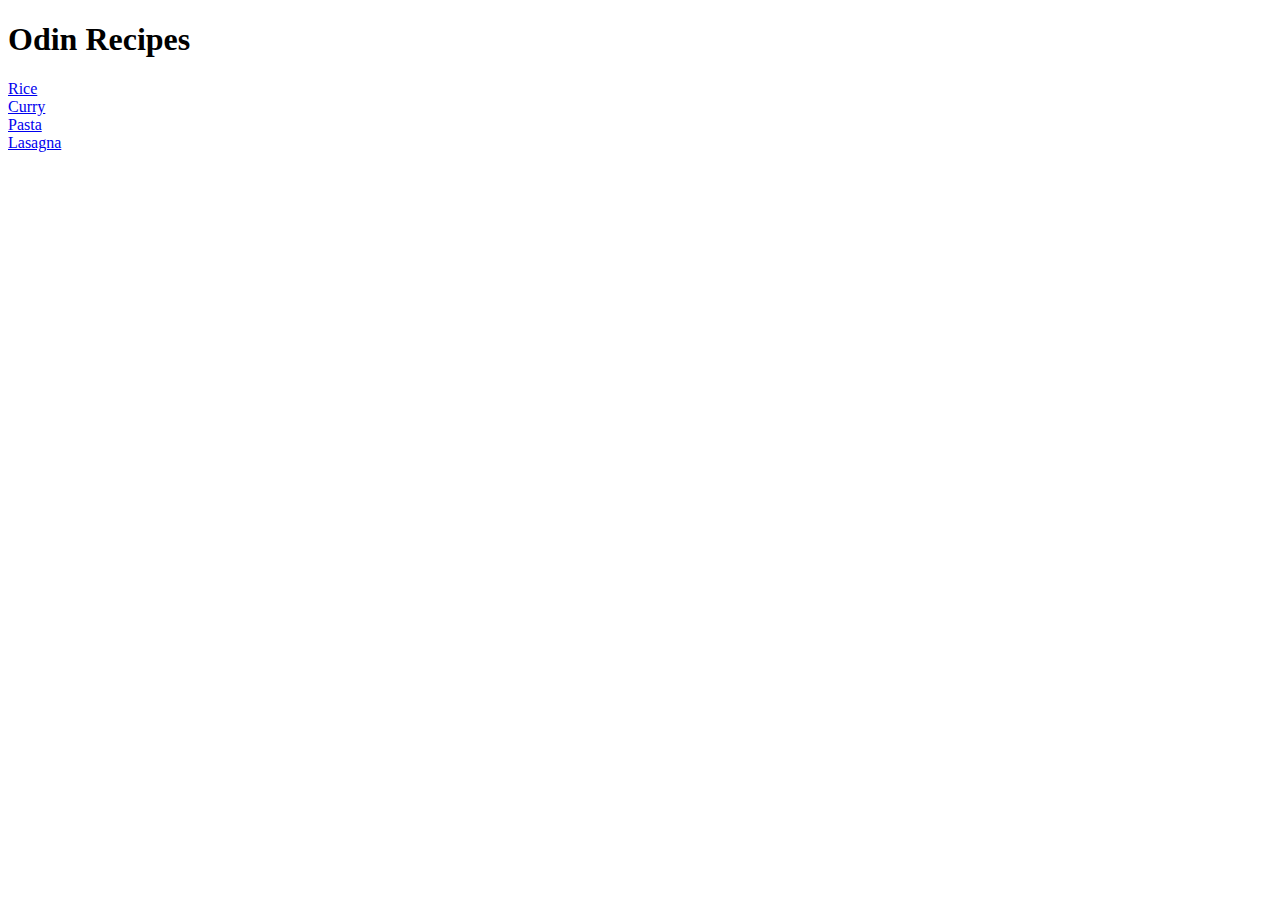
<file: index.html>
<!DOCTYPE html>
<html lang="en">
<head>
    <meta charset="UTF-8">
    <meta name="viewport" content="width=device-width, initial-scale=1.0">
    <title>Odin Recipes</title>
</head>
<body>
    <h1>Odin Recipes</h1>
    <a href="recipes/rice.html">Rice</a><br>
    <a href="recipes/curry.html">Curry</a><br>
    <a href="recipes/pasta.html">Pasta</a><br>
    <a href="recipes/lasagna.html">Lasagna</a>
</body>
</html>
</file>
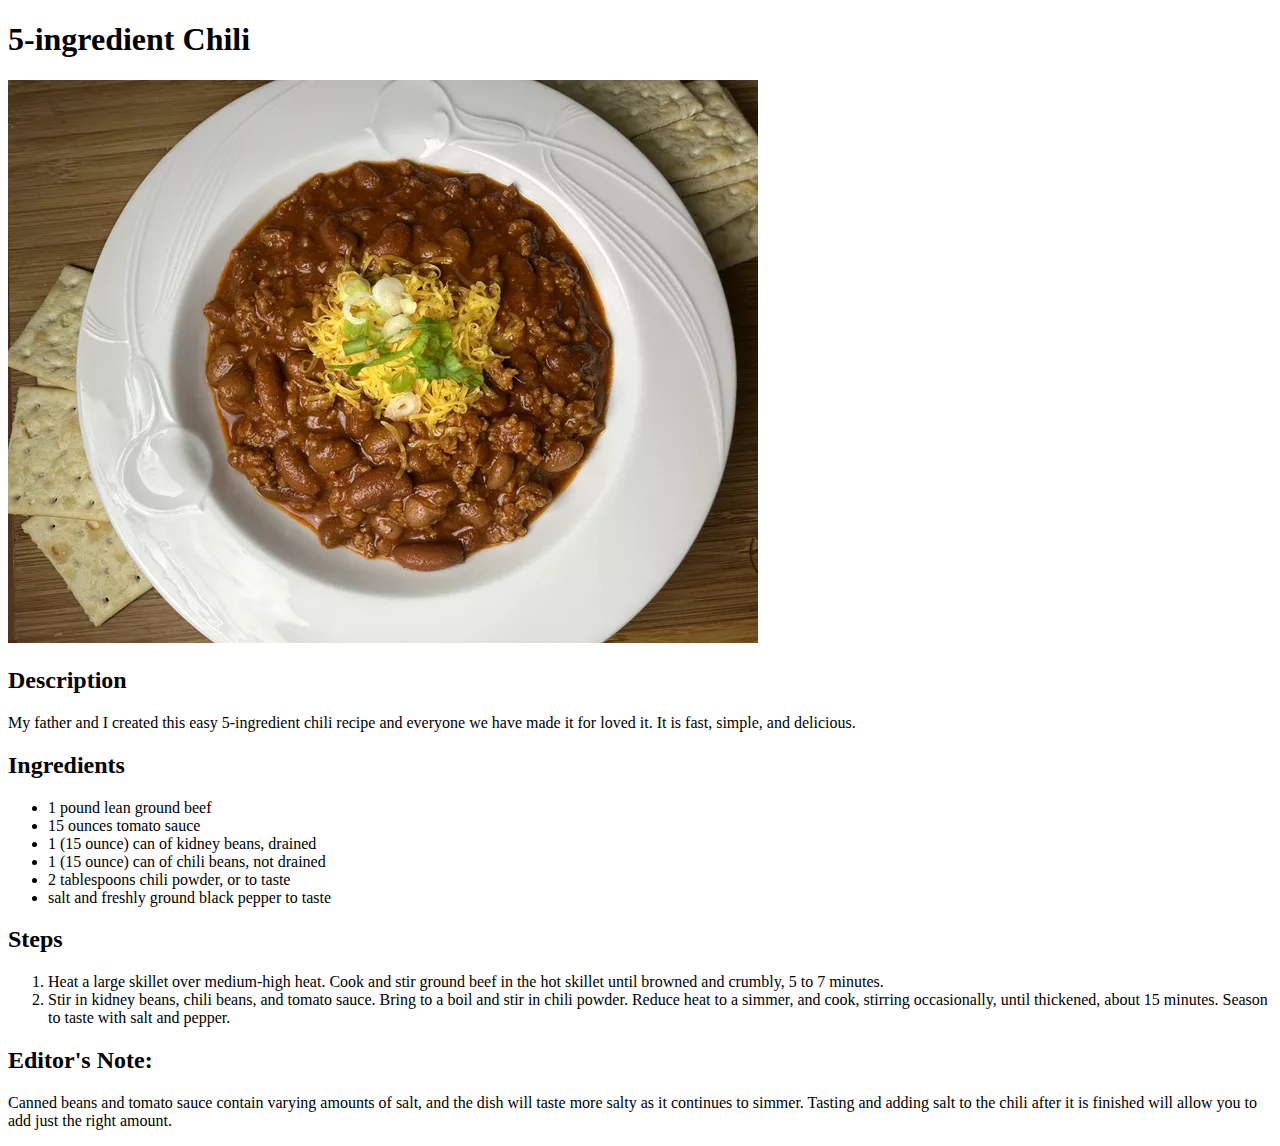
<file: recipes/chili.html>
<!DOCTYPE html>
<html lang="en">
<head>
    <meta charset="UTF-8">
    <meta name="viewport" content="width=device-width, initial-scale=1.0">
    <title>5-ingredient Chili</title>
</head>
<body>
    <h1>5-ingredient Chili</h1>
    <img src="/images/chili.webp" alt="chili">
    <h2>Description</h2>
    <p>My father and I created this easy 5-ingredient chili recipe and everyone we have made it for loved it. It is fast, simple, and delicious.</p>
    <h2>Ingredients</h2>
    <ul>
        <li>1 pound lean ground beef</li>
        <li>15 ounces tomato sauce</li>
        <li>1 (15 ounce) can of kidney beans, drained</li>
        <li>1 (15 ounce) can of chili beans, not drained</li>
        <li>2 tablespoons chili powder, or to taste</li>
        <li>salt and freshly ground black pepper to taste</li>
    </ul>
    <h2>Steps</h2>
    <ol>
        <li>Heat a large skillet over medium-high heat. Cook and stir ground beef  in the hot skillet until browned and crumbly, 5 to 7 minutes.</li>
        <li>Stir in kidney beans, chili beans, and tomato sauce. Bring to a boil and stir in chili powder. Reduce heat to a simmer, and cook, stirring occasionally, until thickened, about 15 minutes. Season to taste with salt and pepper.</li>
    </ol>
    <h2>Editor's Note:</h2>
    <p>Canned beans and tomato sauce contain varying amounts of salt, and the dish will taste more salty as it continues to simmer. Tasting and adding salt to the chili after it is finished will allow you to add just the right amount.</p>
</body>
</html>
</file>
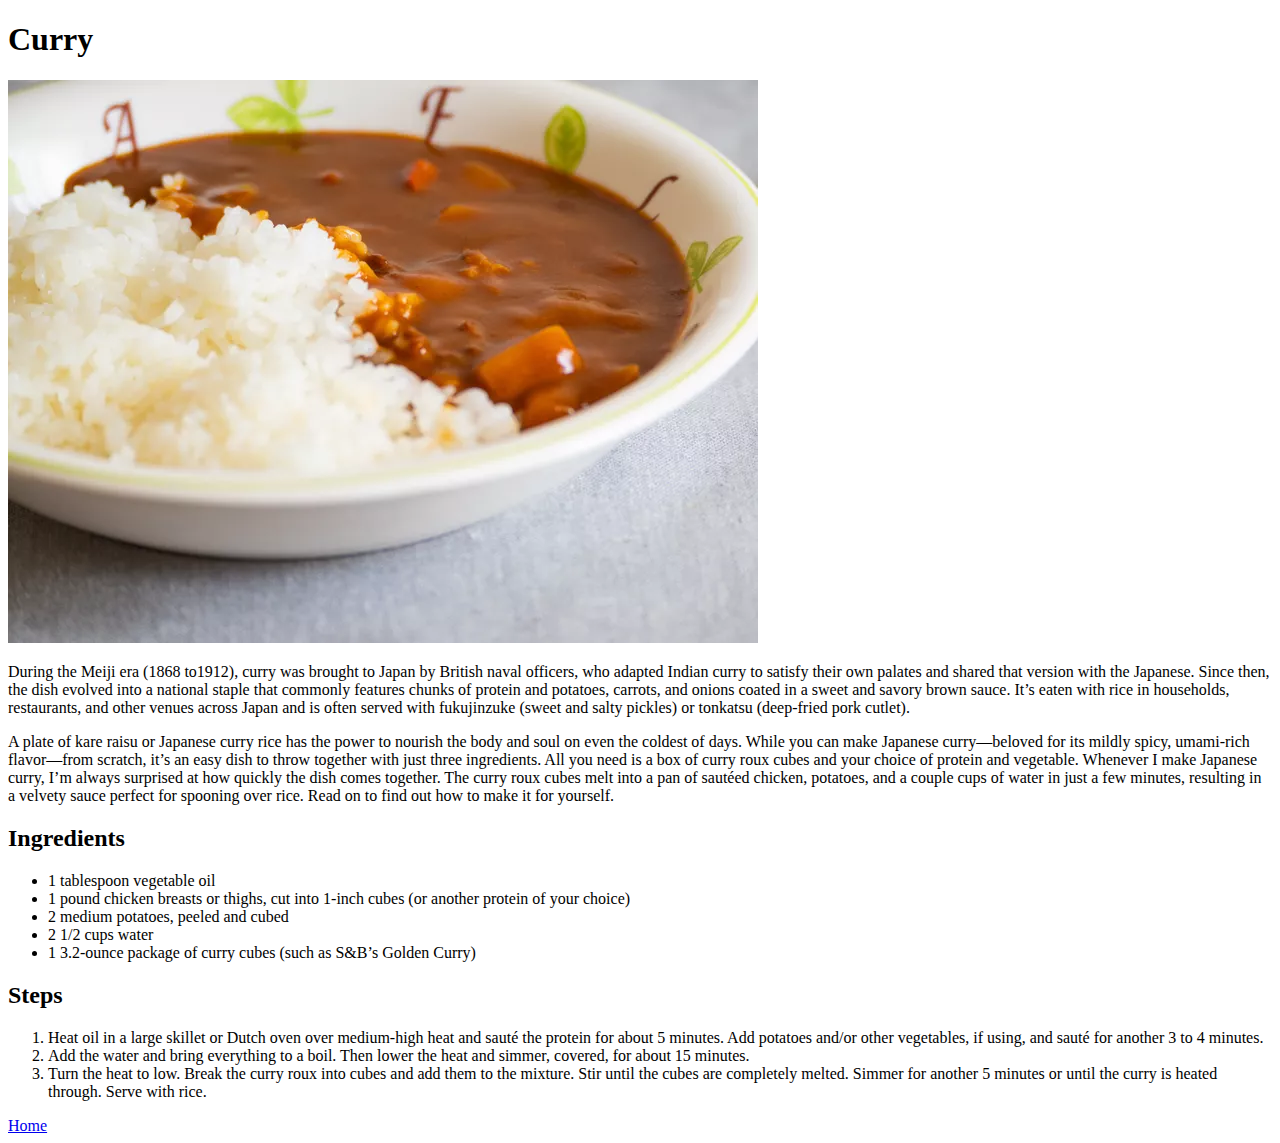
<file: recipes/curry.html>
<!DOCTYPE html>
<html lang="en">
<head>
    <meta charset="UTF-8">
    <meta name="viewport" content="width=device-width, initial-scale=1.0">
    <title>Curry</title>
</head>
<body>
    <h1>Curry</h1>
    <img src="../images/curry.png" alt="Curry">
    <p>During the Meiji era (1868 to1912), curry was brought to Japan by 
        British naval officers, who adapted Indian curry to satisfy their own 
        palates and shared that version with the Japanese. Since then, 
        the dish evolved into a national staple that commonly features chunks 
        of protein and potatoes, carrots, and onions coated in a sweet 
        and savory brown sauce. It’s eaten with rice in households, restaurants, 
        and other venues across Japan and is often served with 
        fukujinzuke (sweet and salty pickles) or tonkatsu (deep-fried pork cutlet).
    </p>

    <p>A plate of kare raisu or Japanese curry rice has the power 
        to nourish the body and soul on even the coldest of days. 
        While you can make Japanese curry—beloved for its mildly spicy, 
        umami-rich flavor—from scratch, it’s an easy dish to throw together with just three 
        ingredients. All you need is a box of curry roux cubes and your choice of protein and 
        vegetable. Whenever I make Japanese curry, I’m always surprised at how quickly the dish 
        comes together. The curry roux cubes melt into a pan of sautéed chicken, potatoes, 
        and a couple cups of water in just a few minutes, resulting in a velvety sauce 
        perfect for spooning over rice. Read on to find out how to make it for yourself.
    </p>
    <h2>Ingredients</h2>
    <ul>
        <li>1 tablespoon vegetable oil</li>
        <li>1 pound chicken breasts or thighs, cut into 1-inch cubes (or another protein of your choice)</li>
        <li>2 medium potatoes, peeled and cubed </li>
        <li>2 1/2 cups water</li>
        <li>1 3.2-ounce package of curry cubes (such as S&B’s Golden Curry)</li>
    </ul>
    <h2>Steps</h2>
    <ol>
        <li>Heat oil in a large skillet or Dutch oven over medium-high heat and sauté the protein for about 5 minutes. Add potatoes and/or other vegetables, if using, and sauté for another 3 to 4 minutes.</li>
        <li>Add the water and bring everything to a boil. Then lower the heat and simmer, covered, for about 15 minutes. </li>
        <li>Turn the heat to low. Break the curry roux into cubes and add them to the mixture. Stir until the cubes are completely melted. Simmer for another 5 minutes or until the curry is heated through. Serve with rice.</li>
    </ol>
    <a href="../index.html">Home</a>
</body>
</html>
</file>
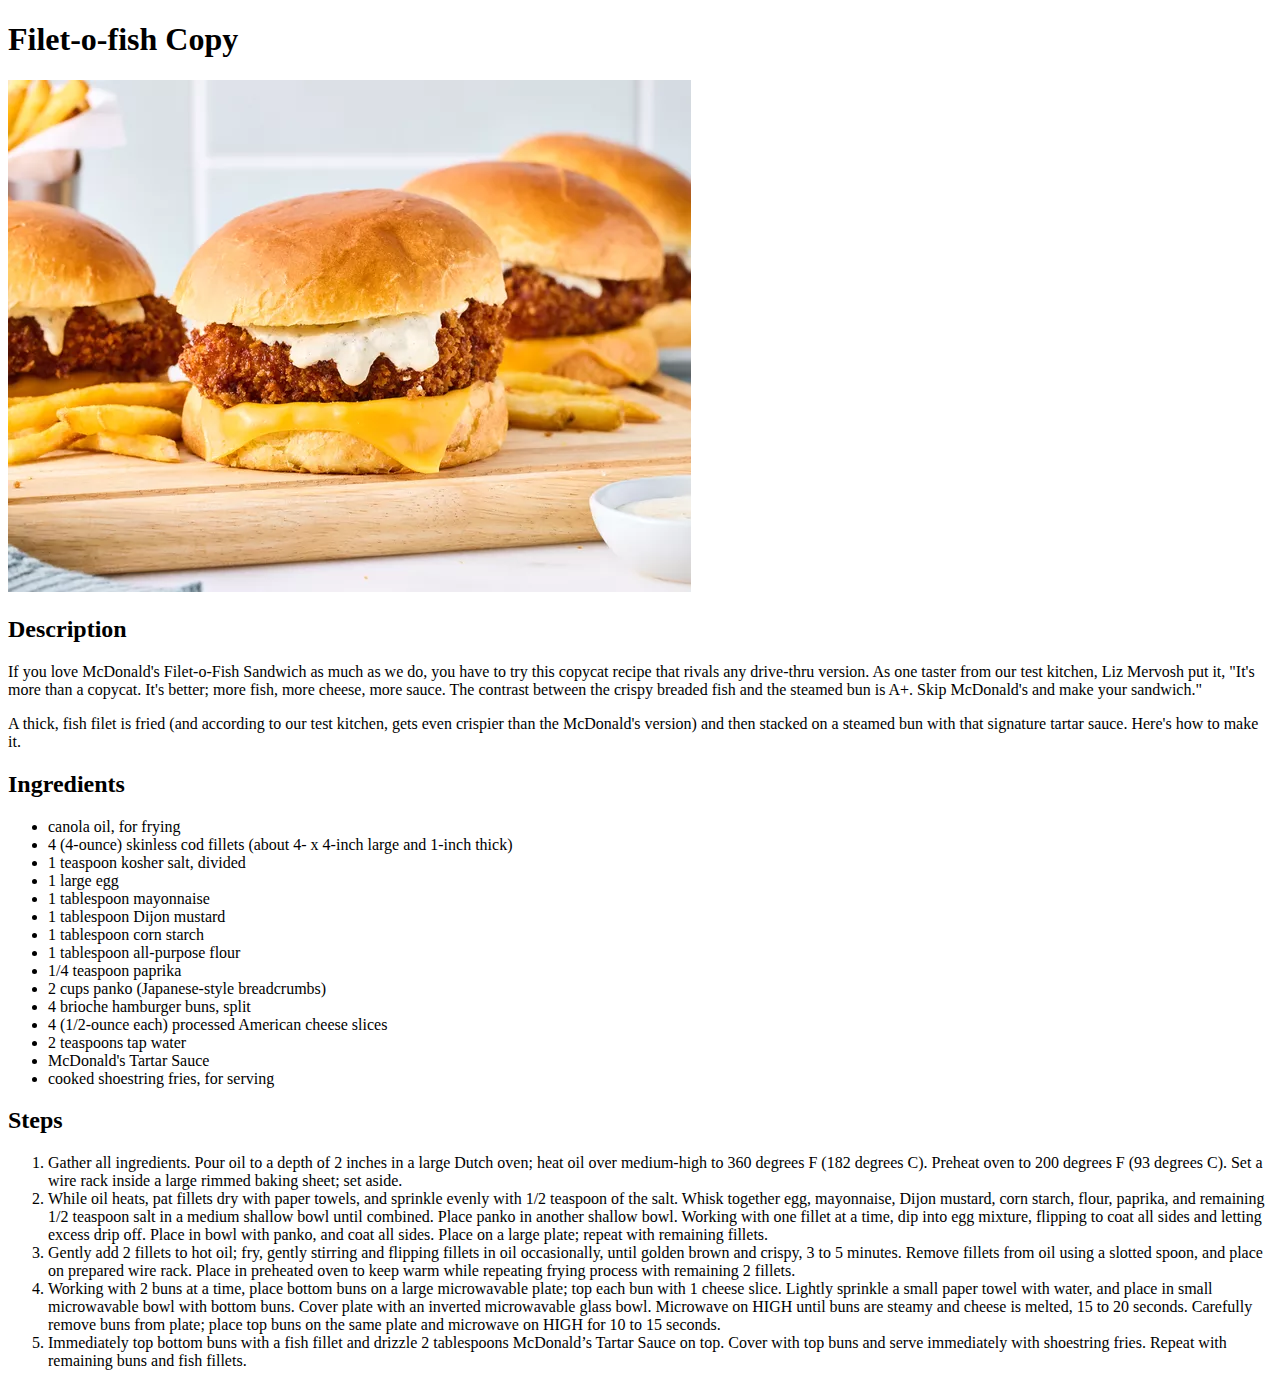
<file: recipes/filetofish.html>
<!DOCTYPE html>
<html lang="en">
<head>
    <meta charset="UTF-8">
    <meta name="viewport" content="width=device-width, initial-scale=1.0">
    <title>Filet-o-fish Copy</title>
</head>
<body>
    <h1>Filet-o-fish Copy</h1>
    <img src="/images/filet-o-fish.webp" alt="filet-o-fish sandwich">
    <h2>Description</h2>
    <p>If you love McDonald's Filet-o-Fish Sandwich as much as we do, you have to try this copycat recipe that 
        rivals any drive-thru version. As one taster from our test kitchen, Liz Mervosh put it, "It's more than 
        a copycat. It's better; more fish, more cheese, more sauce. The contrast between the crispy breaded fish 
        and the steamed bun is A+. Skip McDonald's and make your sandwich."
    </p>
    <p>
        A thick, fish filet is fried (and according to our test kitchen, gets even crispier than the McDonald's 
        version) and then stacked on a steamed bun with that signature tartar sauce. Here's how to make it. 
    </p>
    <h2>Ingredients</h2>
    <ul>
        <li>canola oil, for frying</li>
        <li>4 (4-ounce) skinless cod fillets (about 4- x 4-inch large and 1-inch thick)    
        <li>1 teaspoon kosher salt, divided</li>
        <li>1 large egg</li>    
        <li>1 tablespoon mayonnaise</li>
        <li>1 tablespoon Dijon mustard</li>    
        <li>1 tablespoon corn starch</li> 
        <li>1 tablespoon all-purpose flour</li>            
        <li>1/4 teaspoon paprika</li>            
        <li>2 cups panko (Japanese-style breadcrumbs)</li>
        <li>4 brioche hamburger buns, split</li>    
        <li>4 (1/2-ounce each) processed American cheese slices</li>    
        <li>2 teaspoons tap water</li>
        <li>McDonald's Tartar Sauce</li>    
        <li>cooked shoestring fries, for serving</li>
    </ul>
    <h2>Steps</h2>
    <ol>
        <li>Gather all ingredients. Pour oil to a depth of 2 inches in a large Dutch oven; heat oil over medium-high to 360 degrees F (182 degrees C). Preheat oven to 200 degrees F (93 degrees C). Set a wire rack inside a large rimmed baking sheet; set aside.</li>
        <li>While oil heats, pat fillets dry with paper towels, and sprinkle evenly with 1/2 teaspoon of the salt. Whisk together egg, mayonnaise, Dijon mustard, corn starch, flour, paprika, and remaining 1/2 teaspoon salt in a medium shallow bowl until combined. Place panko in another shallow bowl. Working with one fillet at a time, dip into egg mixture, flipping to coat all sides and letting excess drip off. Place in bowl with panko, and coat all sides. Place on a large plate; repeat with remaining fillets.</li>
        <li>Gently add 2 fillets to hot oil; fry, gently stirring and flipping fillets in oil occasionally, until golden brown and crispy, 3 to 5 minutes. Remove fillets from oil using a slotted spoon, and place on prepared wire rack. Place in preheated oven to keep warm while repeating frying process with remaining 2 fillets.</li>
        <li>Working with 2 buns at a time, place bottom buns on a large microwavable plate; top each bun with 1 cheese slice. Lightly sprinkle a small paper towel with water, and place in small microwavable bowl with bottom buns. Cover plate with an inverted microwavable glass bowl. Microwave on HIGH until buns are steamy and cheese is melted, 15 to 20 seconds. Carefully remove buns from plate; place top buns on the same plate and microwave on HIGH for 10 to 15 seconds.</li>
        <li>Immediately top bottom buns with a fish fillet and drizzle 2 tablespoons McDonald’s Tartar Sauce on top. Cover with top buns and serve immediately with shoestring fries. Repeat with remaining buns and fish fillets.</li>
    </ol>
</body>
</html>
</file>
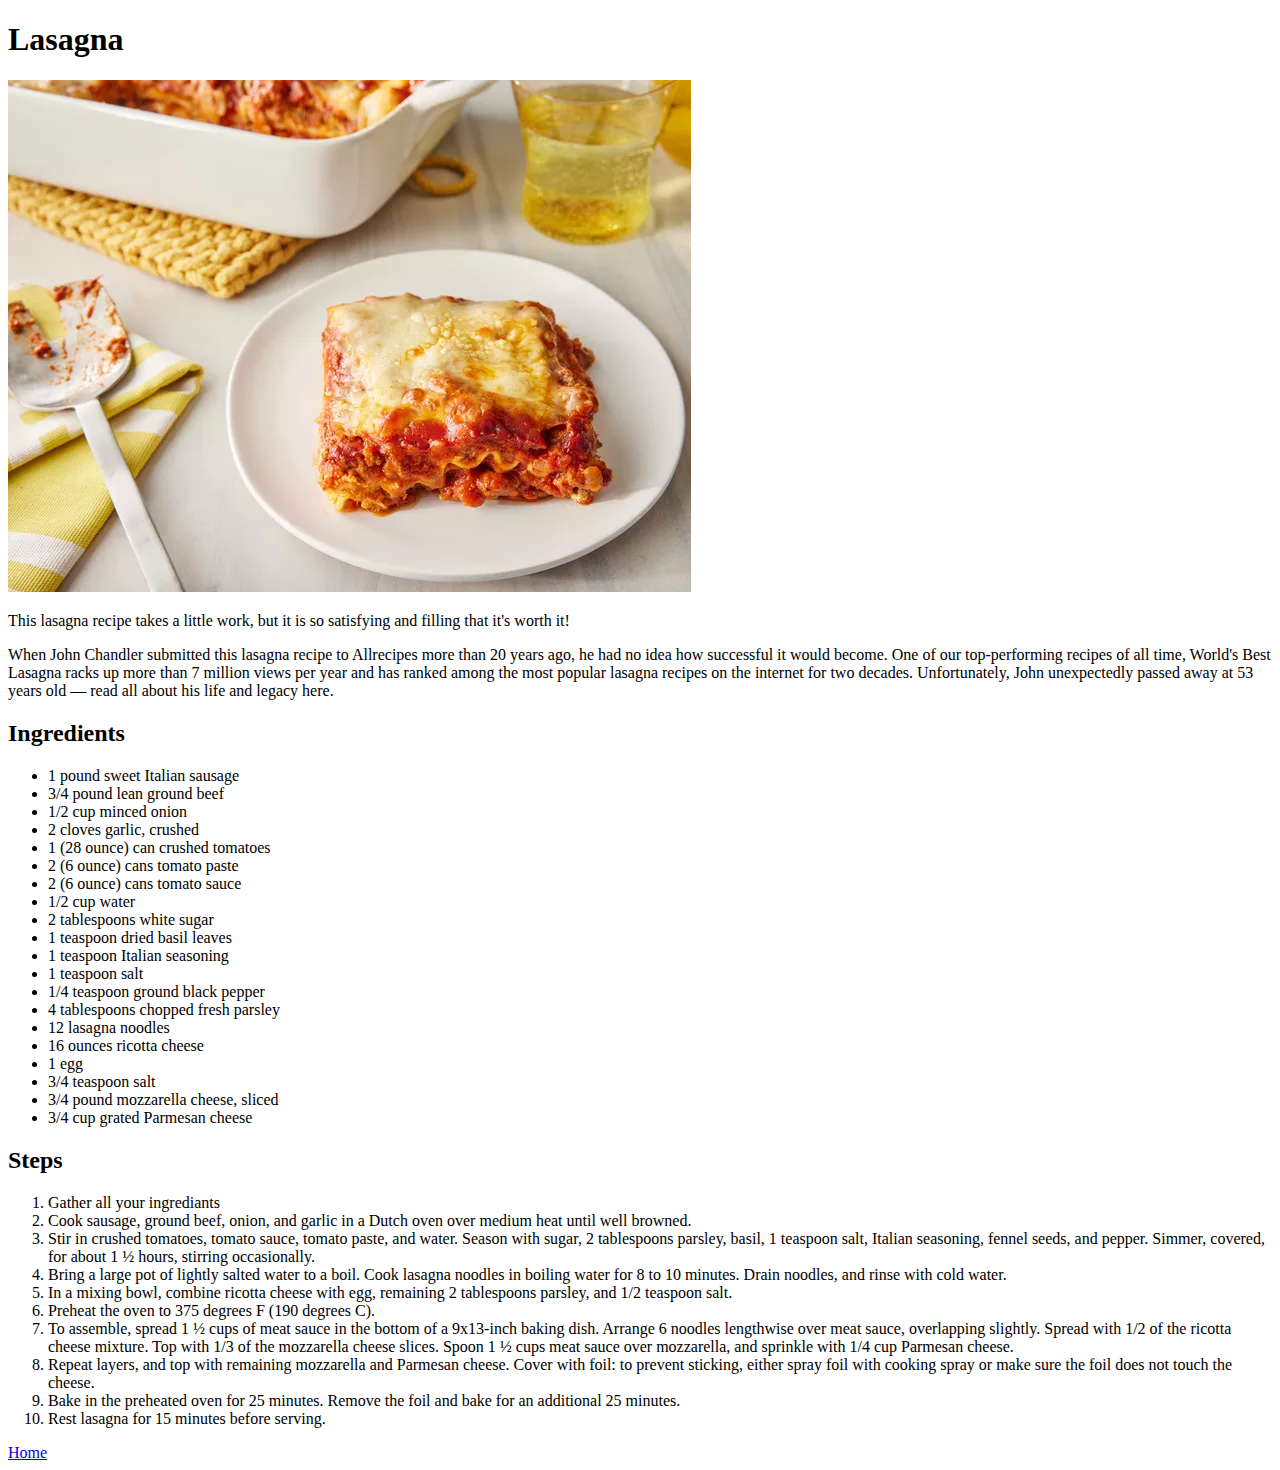
<file: recipes/lasagna.html>
<!DOCTYPE html>
<html lang="en">
<head>
    <meta charset="UTF-8">
    <meta name="viewport" content="width=device-width, initial-scale=1.0">
    <title>Lasagna</title>
</head>
<body>
    <h1>Lasagna</h1>
    <img src="../images/lasagna.png" alt="Lasagna">
    <p>This lasagna recipe takes a little work, but it is so satisfying and filling 
        that it's worth it!
    </p>
    <p>When John Chandler submitted this lasagna recipe to Allrecipes 
        more than 20 years ago, he had no idea how successful it would become. 
        One of our top-performing recipes of all time, World's Best Lasagna racks 
        up more than 7 million views per year and has ranked among the most popular 
        lasagna recipes on the internet for two decades. Unfortunately, 
        John unexpectedly passed away at 53 years old — read all about his life and legacy 
        here.
    </p>
    <h2>Ingredients</h2>
    <ul>
        <li>1 pound sweet Italian sausage</li>
        <li>3/4 pound lean ground beef</li>
        <li>1/2 cup minced onion</li>
        <li>2 cloves garlic, crushed</li>
        <li>1 (28 ounce) can crushed tomatoes</li>
        <li>2 (6 ounce) cans tomato paste</li>
        <li>2 (6 ounce) cans tomato sauce</li>
        <li>1/2 cup water</li>
        <li>2 tablespoons white sugar</li>
        <li>1 teaspoon dried basil leaves</li>
        <li>1 teaspoon Italian seasoning</li>
        <li>1 teaspoon salt</li>
        <li>1/4 teaspoon ground black pepper</li>
        <li>4 tablespoons chopped fresh parsley</li>
        <li>12 lasagna noodles</li>
        <li>16 ounces ricotta cheese</li>
        <li>1 egg</li>
        <li>3/4 teaspoon salt</li>
        <li>3/4 pound mozzarella cheese, sliced</li>
        <li>3/4 cup grated Parmesan cheese</li>
    </ul>
    <h2>Steps</h2>
    <ol>
        <li>Gather all your ingrediants</li>
        <li>Cook sausage, ground beef, onion, and garlic in a Dutch oven over medium heat until well browned.</li>
        <li>Stir in crushed tomatoes, tomato sauce, tomato paste, and water. Season with sugar, 2 tablespoons parsley, basil, 1 teaspoon salt, Italian seasoning, fennel seeds, and pepper. Simmer, covered, for about 1 ½ hours, stirring occasionally.</li>
        <li>Bring a large pot of lightly salted water to a boil. Cook lasagna noodles in boiling water for 8 to 10 minutes. Drain noodles, and rinse with cold water.</li>
        <li>In a mixing bowl, combine ricotta cheese with egg, remaining 2 tablespoons parsley, and 1/2 teaspoon salt.</li>
        <li>Preheat the oven to 375 degrees F (190 degrees C).</li>
        <li>To assemble, spread 1 ½ cups of meat sauce in the bottom of a 9x13-inch baking dish. Arrange 6 noodles lengthwise over meat sauce, overlapping slightly. Spread with 1/2 of the ricotta cheese mixture. Top with 1/3 of the mozzarella cheese slices. Spoon 1 ½ cups meat sauce over mozzarella, and sprinkle with 1/4 cup Parmesan cheese.</li>
        <li>Repeat layers, and top with remaining mozzarella and Parmesan cheese. Cover with foil: to prevent sticking, either spray foil with cooking spray or make sure the foil does not touch the cheese.</li>
        <li>Bake in the preheated oven for 25 minutes. Remove the foil and bake for an additional 25 minutes.</li>
        <li>Rest lasagna for 15 minutes before serving.</li>
        
    </ol>
    <a href="../index.html">Home</a>
</body>
</html>
</file>
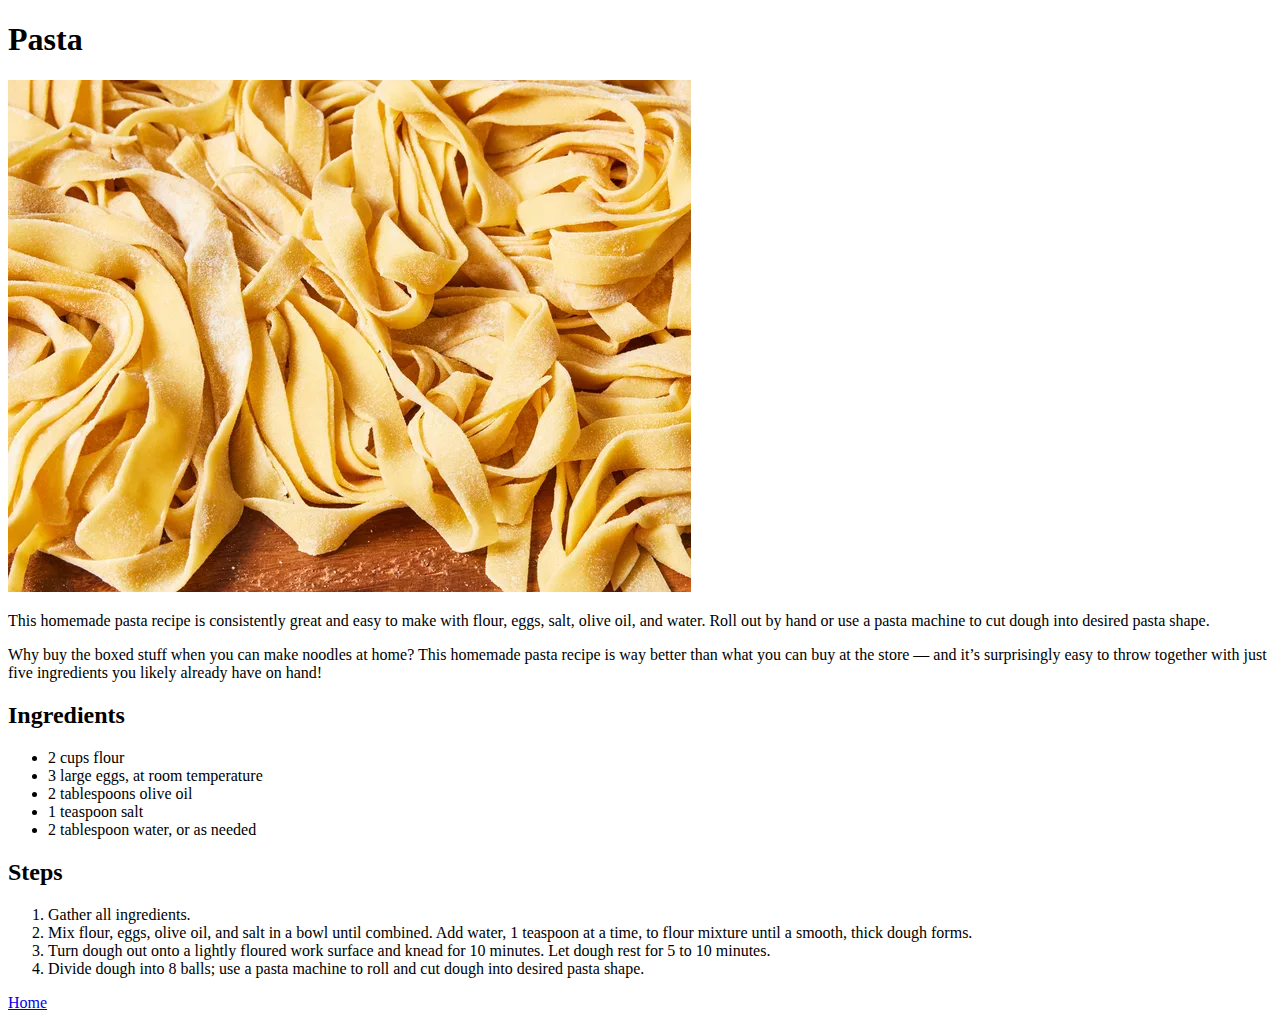
<file: recipes/pasta.html>
<!DOCTYPE html>
<html lang="en">
<head>
    <meta charset="UTF-8">
    <meta name="viewport" content="width=device-width, initial-scale=1.0">
    <title>Pasta</title>
</head>
<body>
    <h1>Pasta</h1>
    <img src="../images/pasta.png" alt="Pasta">
    <p>
        This homemade pasta recipe is consistently great and easy to make with flour, 
        eggs, salt, olive oil, and water. Roll out by hand or use a pasta machine 
        to cut dough into desired pasta shape.
    </p>
    <p>
        Why buy the boxed stuff when you can make noodles at home? 
        This homemade pasta recipe is way better than what you can buy at the store — 
        and it’s surprisingly easy to throw together with just five ingredients 
        you likely already have on hand!
    </p>
    <h2>Ingredients</h2>
    <ul>
        <li>2 cups flour</li>
        <li>3 large eggs, at room temperature</li>
        <li>2 tablespoons olive oil</li>
        <li>1 teaspoon salt</li>
        <li>2 tablespoon water, or as needed</li>
    </ul>
    <h2>Steps</h2>
    <ol>
        <li>Gather all ingredients.</li>
        <li>Mix flour, eggs, olive oil, and salt in a bowl until combined. Add water, 1 teaspoon at a time, to flour mixture until a smooth, thick dough forms.</li>
        <li>Turn dough out onto a lightly floured work surface and knead for 10 minutes. Let dough rest for 5 to 10 minutes.</li>
        <li>Divide dough into 8 balls; use a pasta machine to roll and cut dough into desired pasta shape.</li>
    </ol>
    <a href="../index.html">Home</a>
</body>
</html>
</file>
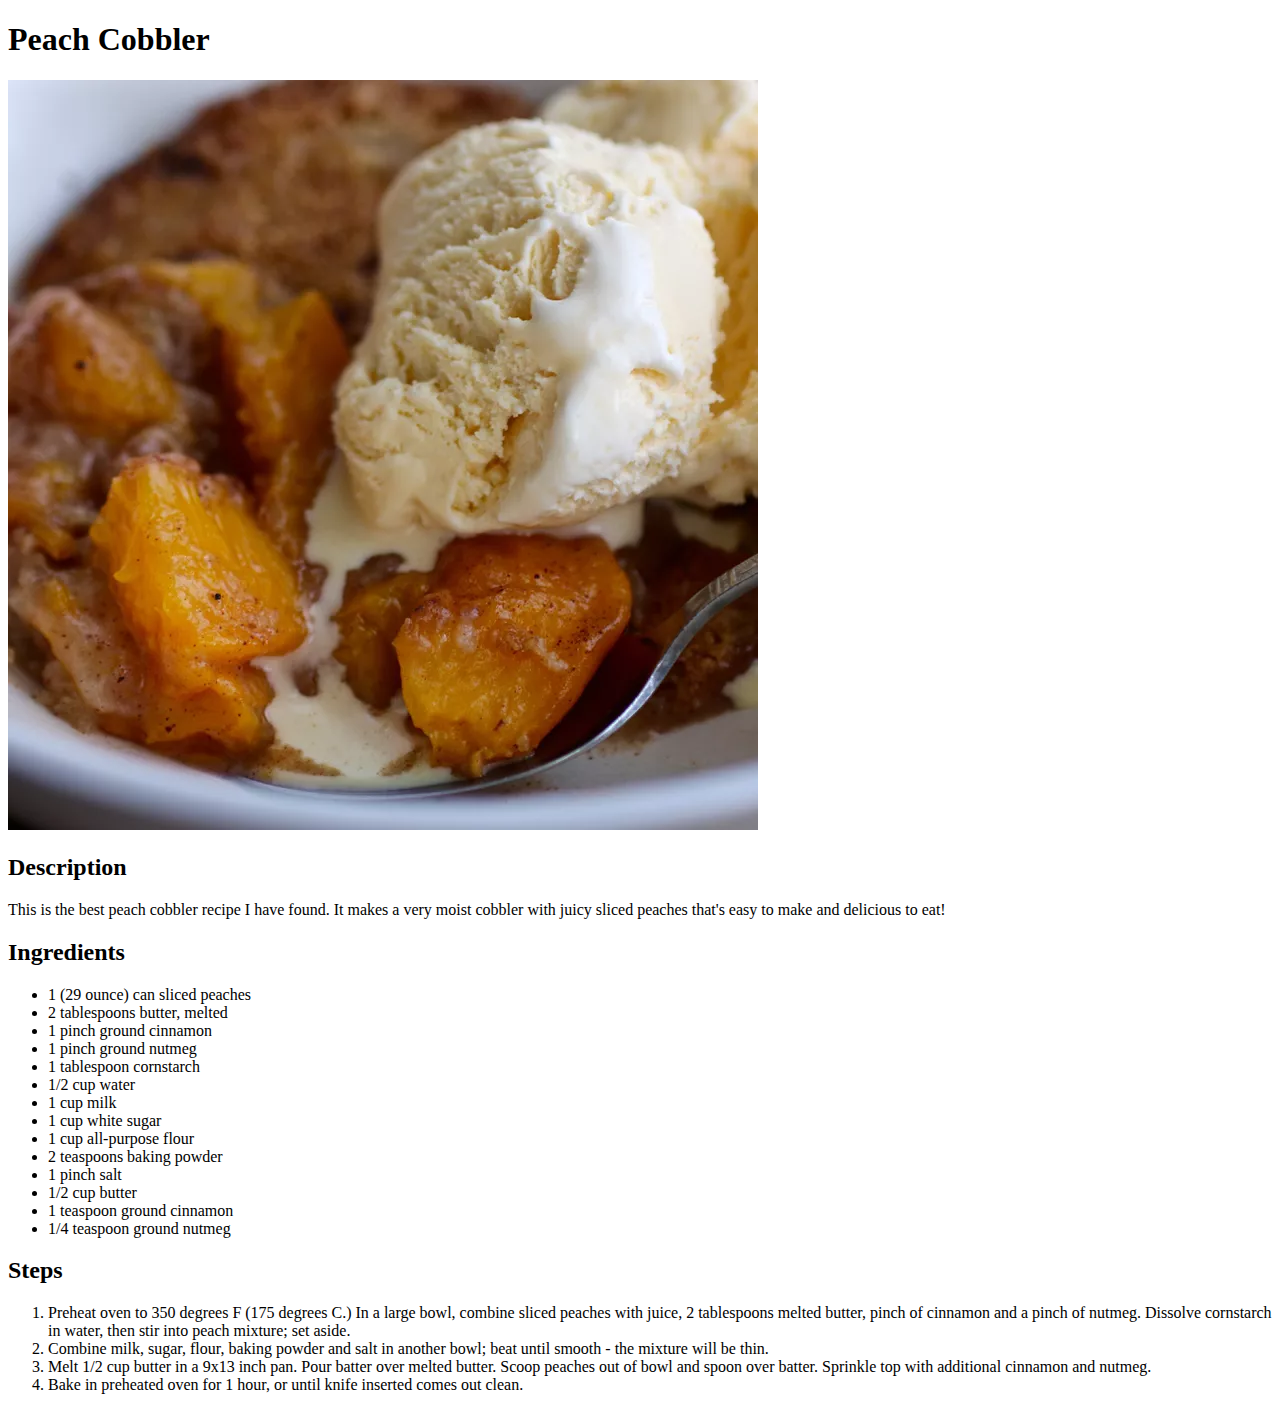
<file: recipes/peachcobbler.html>
<!DOCTYPE html>
<html lang="en">
<head>
    <meta charset="UTF-8">
    <meta name="viewport" content="width=device-width, initial-scale=1.0">
    <title>Peach Cobbler</title>
</head>
<body>
    <h1>Peach Cobbler</h1>
    <img src="../images/peachcobbler.webp" alt="Peach Cobbler">
    <h2>Description</h2>
    <p>This is the best peach cobbler recipe I have found. It makes a very moist cobbler with juicy sliced peaches that's easy to make and delicious to eat!</p>
    <h2>Ingredients</h2>
    <ul>
        <li>1 (29 ounce) can sliced peaches</li>
        <li>2 tablespoons butter, melted</li>
        <li>1 pinch ground cinnamon</li>
        <li>1 pinch ground nutmeg</li>
        <li>1 tablespoon cornstarch</li>
        <li>1/2 cup water</li>
        <li>1 cup milk</li>
        <li>1 cup white sugar</li>
        <li>1 cup all-purpose flour</li>
        <li>2 teaspoons baking powder</li>
        <li>1 pinch salt</li>
        <li>1/2 cup butter</li>
        <li>1 teaspoon ground cinnamon</li>
        <li>1/4 teaspoon ground nutmeg</li>
    </ul>
    <h2>Steps</h2>
    <ol>
        <li>Preheat oven to 350 degrees F (175 degrees C.) In a large bowl, combine sliced peaches with juice, 
            2 tablespoons melted butter, pinch of cinnamon and a pinch of nutmeg. Dissolve cornstarch 
            in water, then stir into peach mixture; set aside.</li>
        <li>Combine milk, sugar, flour, baking powder and salt in another bowl; 
            beat until smooth - the mixture will be thin.</li>
        <li>Melt 1/2 cup butter in a 9x13 inch pan. Pour batter over melted butter. 
            Scoop peaches out of bowl and spoon over batter. Sprinkle top with 
            additional cinnamon and nutmeg.</li>
        <li>Bake in preheated oven for 1 hour, or until knife inserted comes out clean.</li>
    </ol>
</body>
</html>
</file>
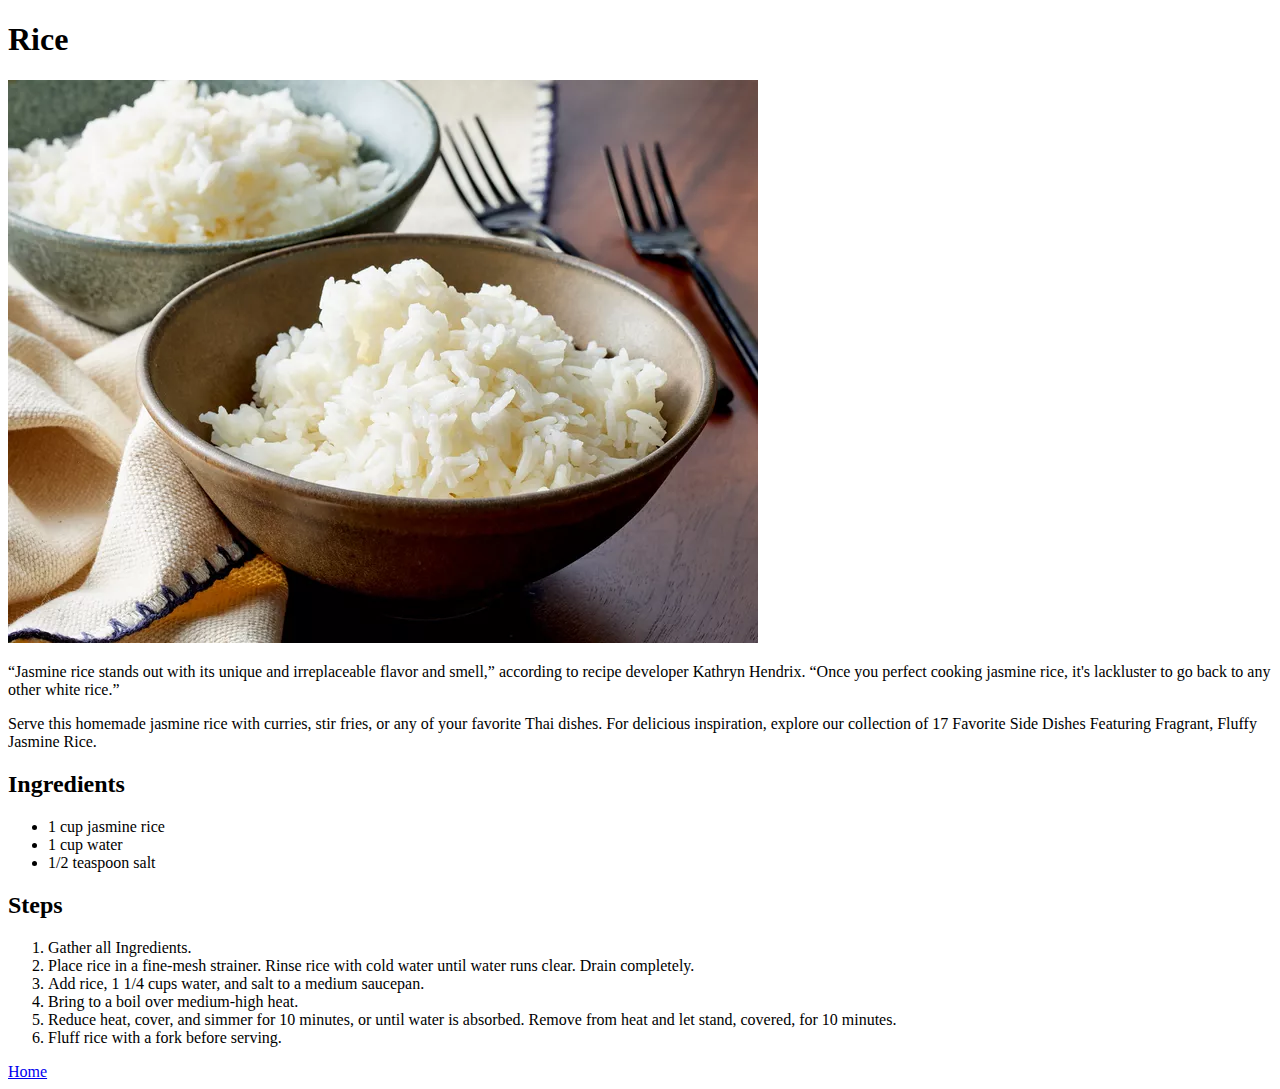
<file: recipes/rice.html>
<!DOCTYPE html>
<html lang="en">
<head>
    <meta charset="UTF-8">
    <meta name="viewport" content="width=\, initial-scale=1.0">
    <title>Rice</title>
</head>
<body>
    <h1>Rice </h1>
    <img src="../images/white-rice.png" alt="white rice">
    <p>“Jasmine rice stands out with its unique and irreplaceable flavor and smell,” according to recipe developer Kathryn Hendrix. “Once you perfect cooking jasmine rice, it's lackluster to go back to any other white rice.”</p>
    <p>Serve this homemade jasmine rice with curries, stir fries, or any of your favorite Thai dishes. For delicious inspiration, explore our collection of 17 Favorite Side Dishes Featuring Fragrant, Fluffy Jasmine Rice.</p>
    <h2>Ingredients</h2>
    <ul>
        <li>1 cup jasmine rice</li>
        <li>1 cup water</li>
        <li>1/2 teaspoon salt</li>
    </ul>
    <h2>Steps</h2>
    <ol>
        <li>Gather all Ingredients.</li>
        <li>Place rice in a fine-mesh strainer. Rinse rice with cold water until water runs clear. Drain completely.</li>
        <li>Add rice, 1 1/4 cups water, and salt to a medium saucepan.</li>
        <li>Bring to a boil over medium-high heat.</li>
        <li>Reduce heat, cover, and simmer for 10 minutes, or until water is absorbed. Remove from heat and let stand, covered, for 10 minutes.</li>
        <li>Fluff rice with a fork before serving.</li>
    </ol>
    <a href="../index.html">Home</a>
</body>
</html>
</file>
